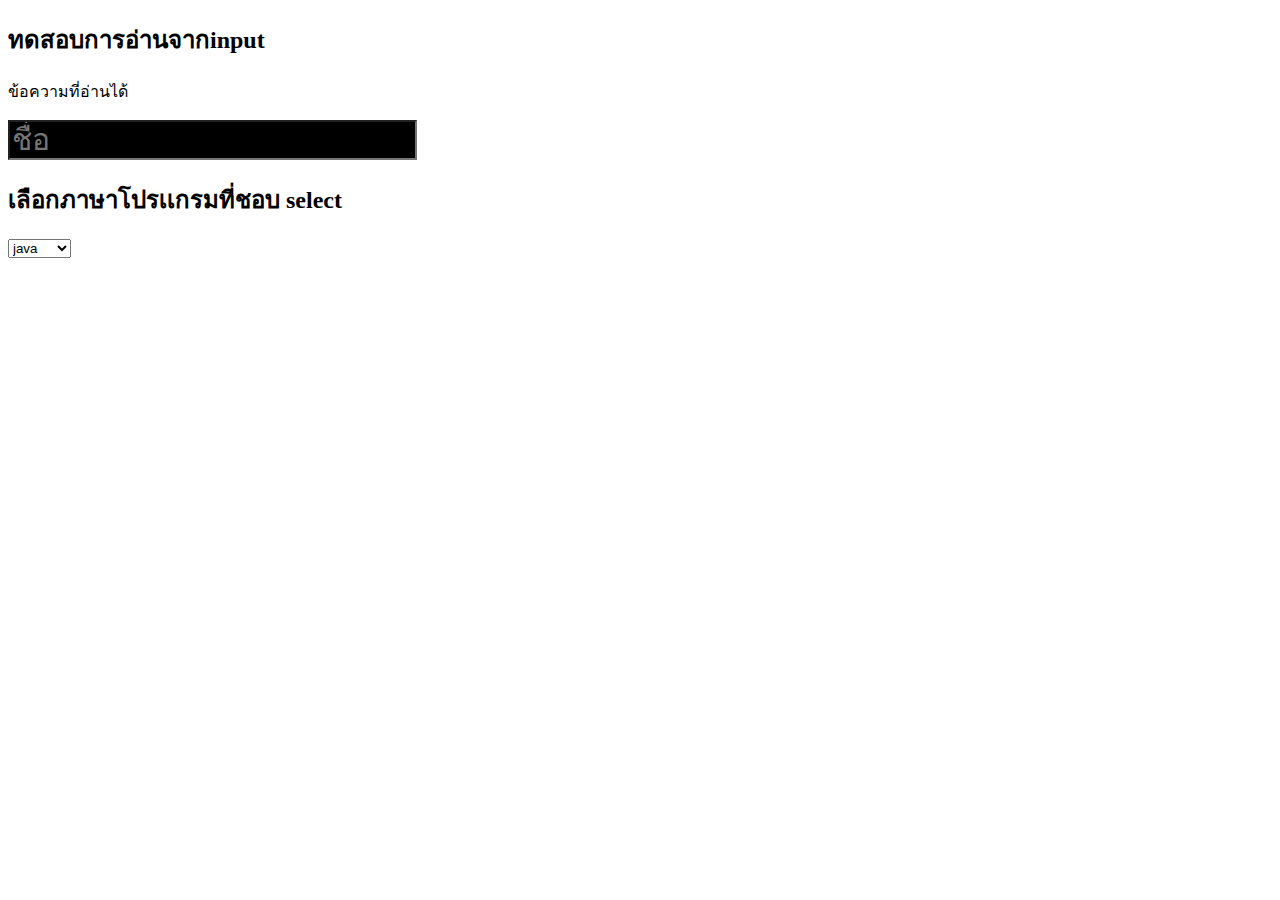
<file: week2/index.html>
<!DOCTYPE html>
<html>
    <head>
        <title>test webevent</title>
        <style>
            input{
                width: 401px;
                font-size: 30px;
                color: rgb(234, 185, 228);
                background-color: black;
            }
        </style>
    </head>

    <body>
    <h2>ทดสอบการอ่านจากinput</h2>
    <p id = "show-msg">ข้อความที่อ่านได้</p>
    <input id= "msg-input"placeholder="ชื่อ" type="text">

    <h2>เลือกภาษาโปรเเกรมที่ชอบ select</h2>

    <select id="select-input">
        <option>java</option>
        <option>python</option>
        <option>Go</option>
    </select>

    <script>
        const msgInputElement= document.getElementById('msg-input')
        msgInputElement.addEventListener("input", function() {
        const msg = this.Value
        const showMsgElement= document.getElementById('show-msg')
        showMsgElement.innerText ='ยินดีต้อนรับ' + msg
        })
        const msgSelectElement= document.getElementById('select-input')
        msgInputElement.addEventListener("input", function() {
        const msg = this.Value
        const showMsgElement= document.getElementById('show-select-msg')
        showMsgElement.innerText ='คุณเลือกภาษา' + msg
        })
    </script>
    </body>
</file>
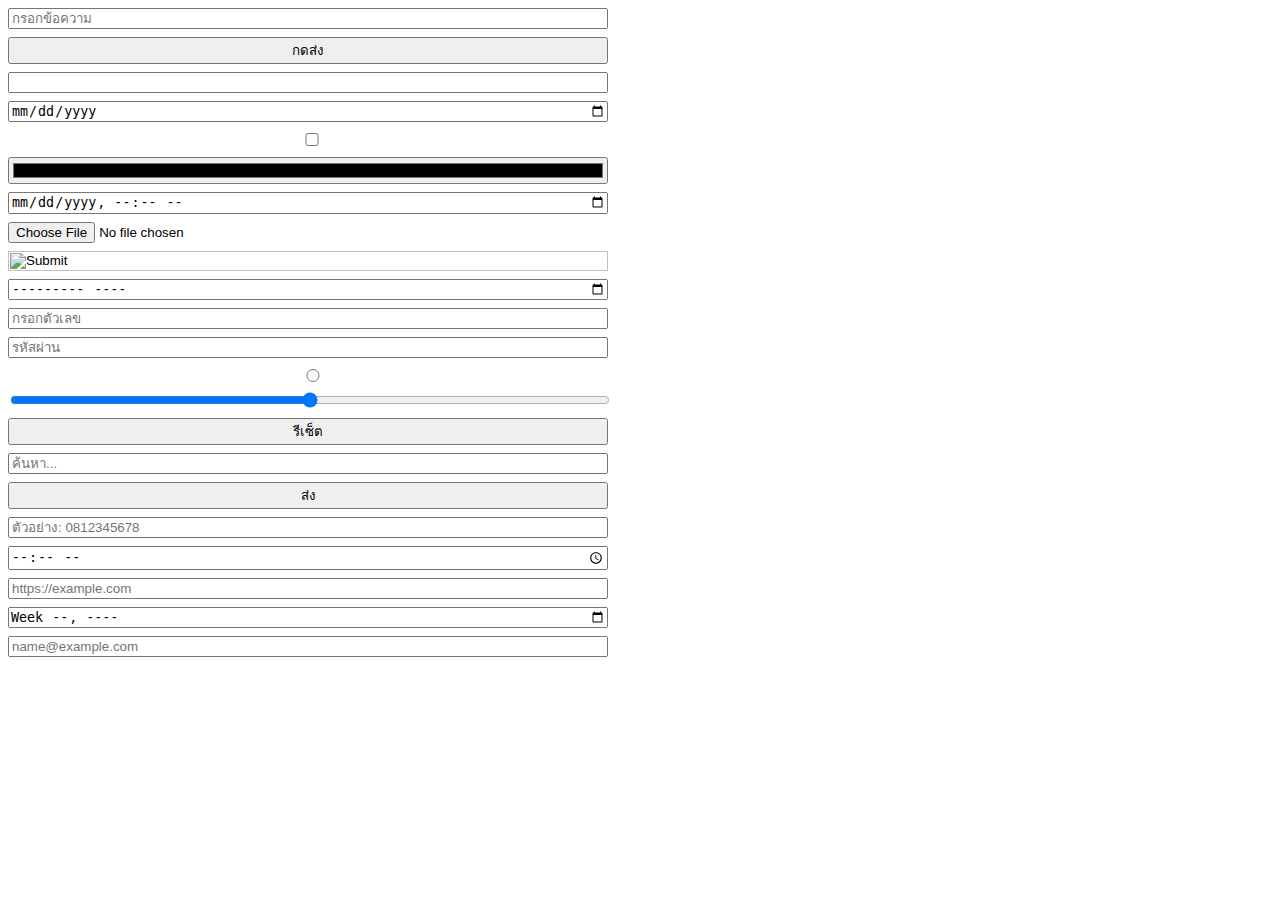
<file: homework/hw2.html>
<html>
<!--การบ้าน-->

<head>
    <title>Homework naja</title>
    <style>
        .inputs { display: flex; flex-direction: column; gap: 8px; max-width: 600px; }
        .inputs input { display: block; width: 100%; box-sizing: border-box; }
    </style>
</head>

<body>
    <div class="inputs">
        <input type="text" placeholder="กรอกข้อความ" />
        <input type="button" value="กดส่ง" />
        <input type="datetime" />
        <input type="date" />
        <input type="checkbox" />
        <input type="color" />
        <input type="datetime-local" />
        <input type="file" />
        <input type="hidden" />
        <input type="image" />
        <input type="month" />
        <input type="number" placeholder="กรอกตัวเลข" />
        <input type="password" placeholder="รหัสผ่าน" />
        <input type="radio" />
        <input type="range" />
        <input type="reset" value="รีเซ็ต" />
        <input type="search" placeholder="ค้นหา..." />
        <input type="submit" value="ส่ง" />
        <input type="tel" placeholder="ตัวอย่าง: 0812345678" />
        <input type="time" />
        <input type="url" placeholder="https://example.com" />
        <input type="week" />
        <input type="email" placeholder="name@example.com" />
    </div>
</body>

</html>
</file>
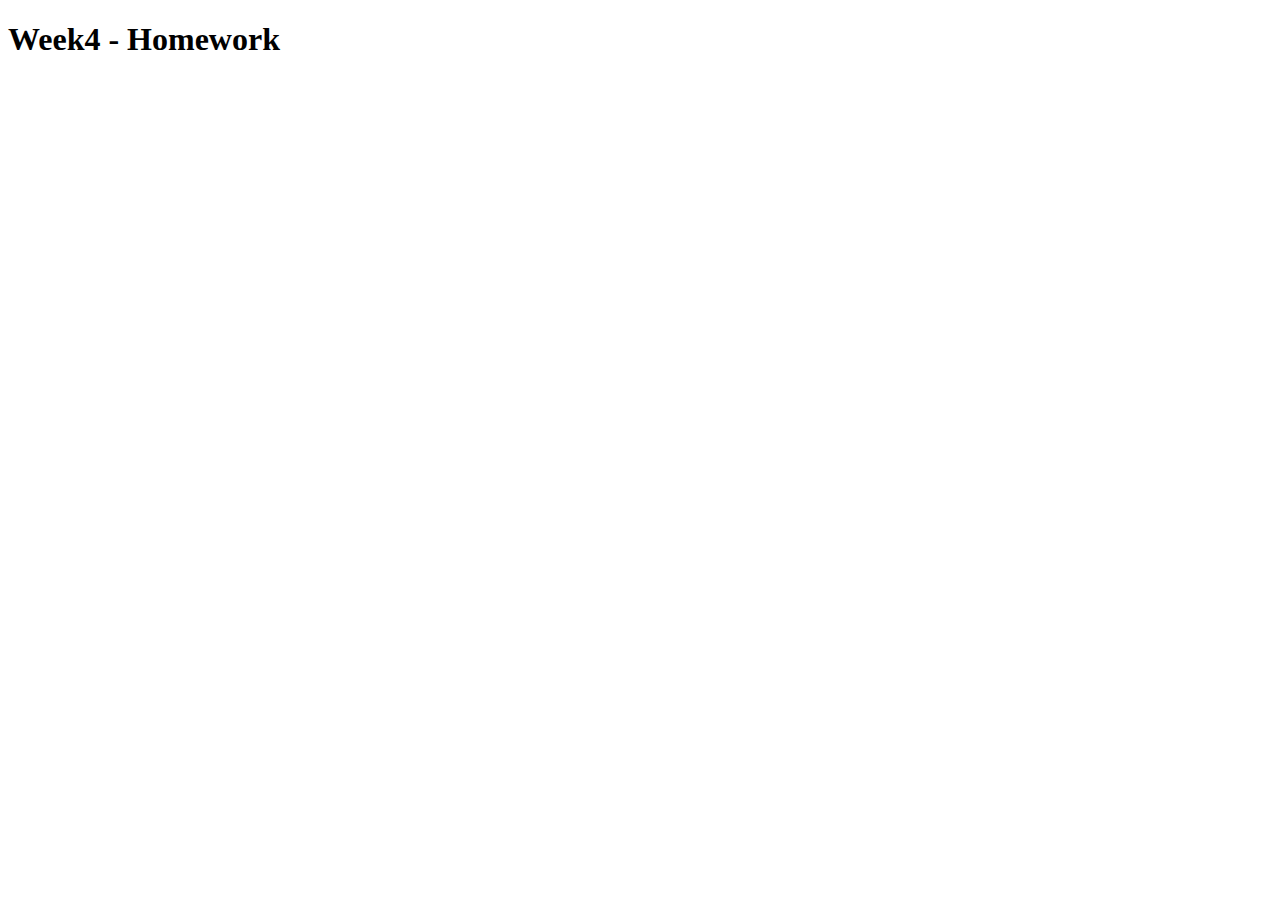
<file: homework/hw4.html>
<!DOCTYPE html>
<html>

<head>
    <meta charset="UTF-8">
    <meta name="viewport" content="witdth=device-width, initial-scale=1.0">
    <title>Week 4 - Homework</title>
</head>

<body>
    <div>
        <div>
            <h1>Week4 - Homework</h1>
            <h1 id="greeting"></h1>
        </div>
    </div>
    
    <script>
        window.alert(screen.height)
        const userName = window.prompt("กรุณาใส่ชื่อ:");
        if (userName) {
            document.getElementById("greeting").innerText = `👋สวัสดีคุณ: ${userName}`
            const userAgent = navigator.userAgent;
            alert(`ข้อมูลผู้ใช้:\nUser Agent: ${userAgent}`)
            if (navigator.onLine) {
                alert("คุณออนไลน์เเล้ว")
            } else if (navigator.offLine) {
                alert("คุณกำลังออฟไลน์ โปรดเเชื่อมต่ออินเตอร์เน็ต")
            }
        }
    </script>
</body>

</html>
</file>
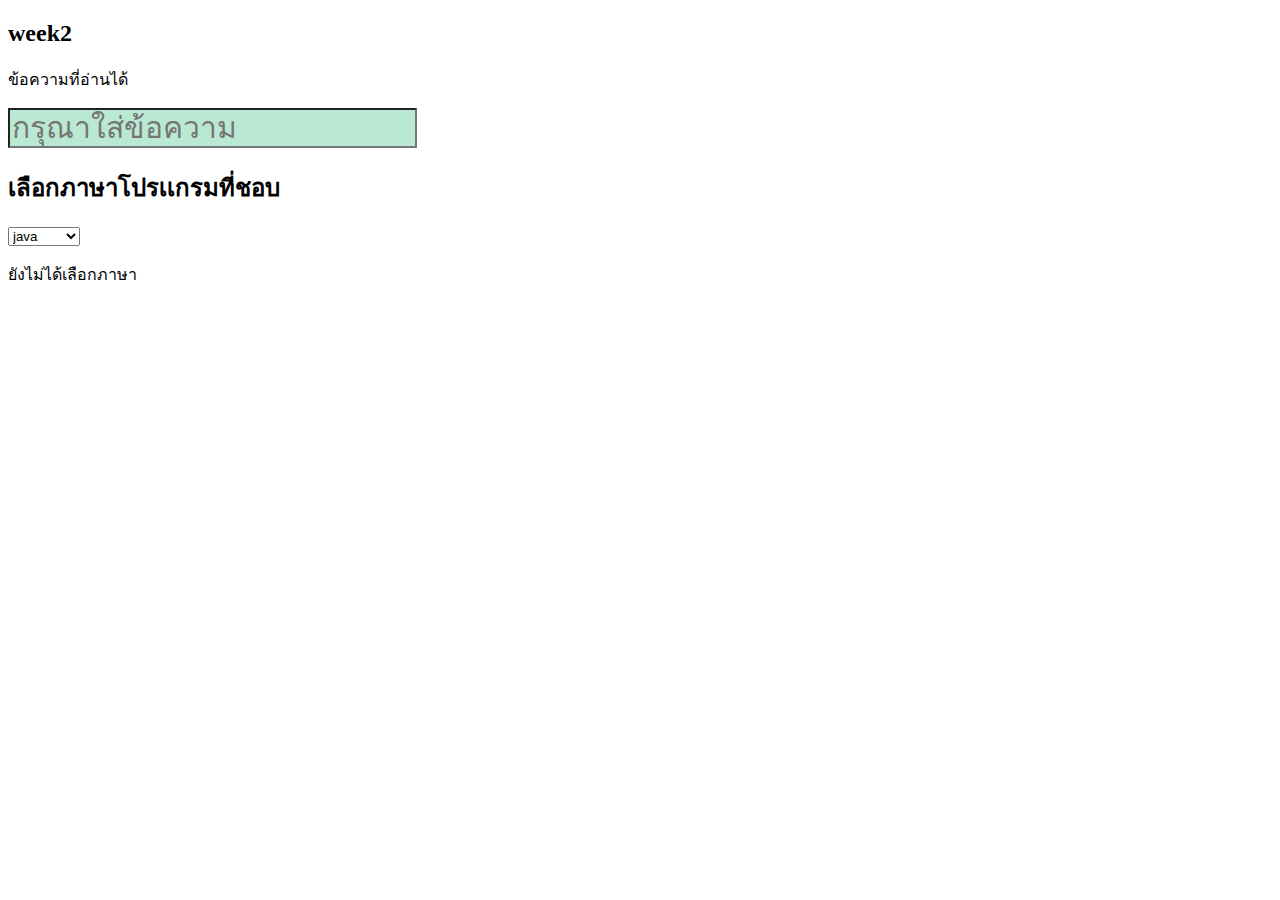
<file: week2/ex5.html>
<!DOCTYPE html>
<html>
    <head>
        <title>test webevent</title>
        <style>
            input{
                width: 401px;
                font-size: 30px;
                color: rgb(165, 218, 222);
                background-color: rgb(186, 233, 211);
            }
        </style>
    </head>

    <body>
        <h2>week2 </h2>
        <p id="show-msg">ข้อความที่อ่านได้</p>
        <input id="msg-input" placeholder="กรุณาใส่ข้อความ" type="text">

        <h2>เลือกภาษาโปรเเกรมที่ชอบ </h2>

        <select id="select-input">
            <option>java</option>
            <option>python</option>
            <option>Go</option>
            <option>tonkaow</option>
        </select>

        <p id="show-select-msg">ยังไม่ได้เลือกภาษา</p>

        <script>
            const msgInputElement = document.getElementById('msg-input');
            msgInputElement.addEventListener("input", function() {
                const msg = this.value; 
                const showMsgElement = document.getElementById('show-msg');
                showMsgElement.innerText = 'ยินดีต้อนรับ ' + msg;
            });

            const msgSelectElement = document.getElementById('select-input');
            msgSelectElement.addEventListener("change", function() {
                const msg = this.value;
                const showMsgElement = document.getElementById('show-select-msg');
                showMsgElement.innerText = 'คุณเลือกภาษา: ' + msg;
            });
        </script>
    </body>
</html>
</file>
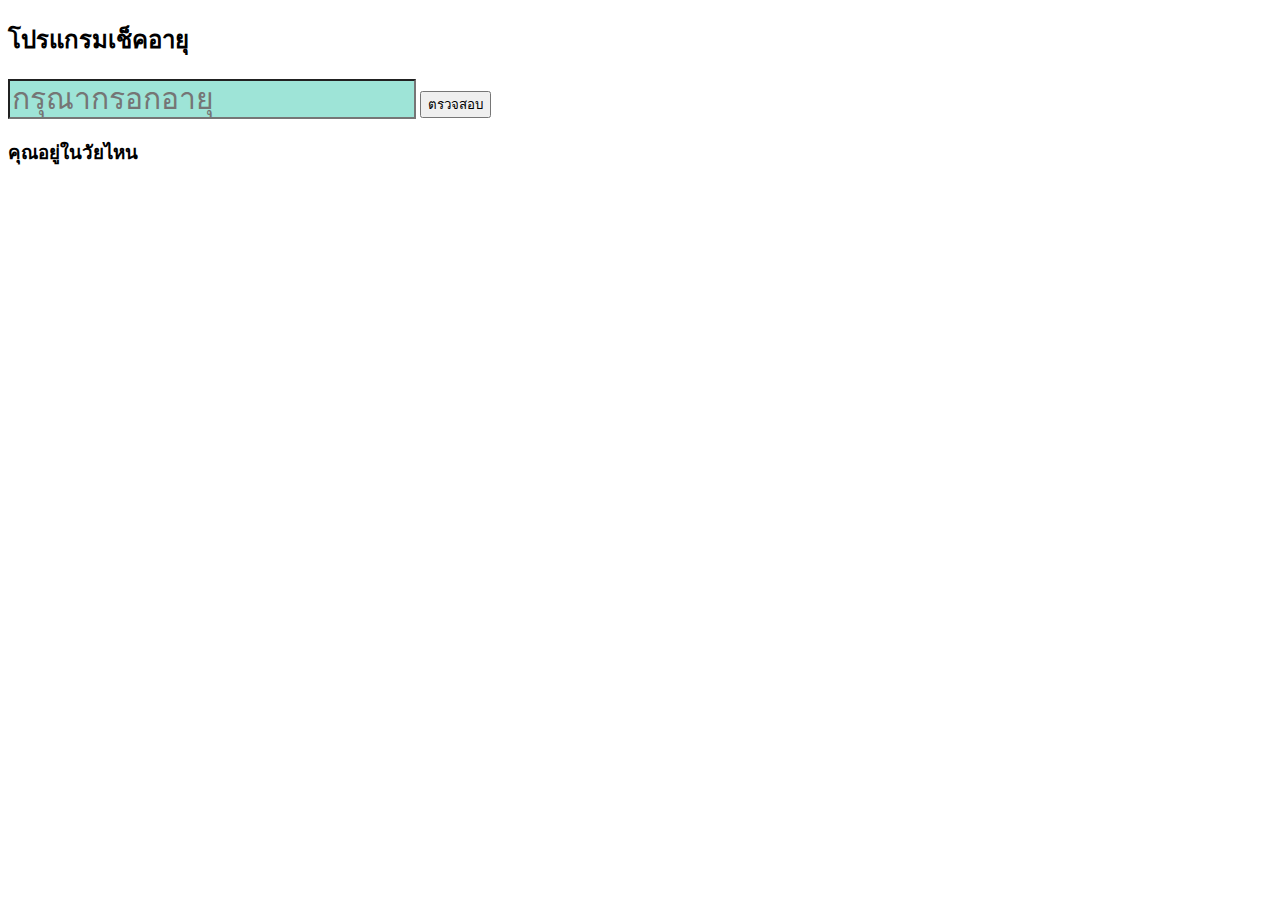
<file: week2/ex6.html>
<!DOCTYPE html>
<html>
    <head>
        <title>โปรแกรมเช็คอายุ</title>
        <style>
             input{
                width: 400px;
                font-size: 30px;
                color: rgb(206, 185, 230);
                background-color: rgb(158, 228, 215);
            }

        </style>
    </head>
    <body>
        <h2>โปรแกรมเช็คอายุ </h2>
        <input id="input-age" placeholder="กรุณากรอกอายุ" type="number">
        <button onclick="checkAge()">ตรวจสอบ</button>
        <h3 id="age-msg">คุณอยู่ในวัยไหน</h3>

        <script>
            function checkAge(){
                const ageinputElement = document.getElementById
                const age = ageinputElement.value

                if (age === ""){
                    alert('ยังไม่ได้ระบุอายุ')
                }

                const convertAgeToNumber = +age
                if (convertAgeToNumber >= 60){
                    ageMsgElement.innerText = 'คุณอยู๋ในช่วงวัย: วัยผู้สูงอายุ'
                }else   if (convertAgeToNumber >= 25){
                    ageMsgElement.innerText = 'คุณอยู๋ในช่วงวัย: วัยทำงาน'
                }else   if (convertAgeToNumber >= 13){
                    ageMsgElement.innerText = 'คุณอยู๋ในช่วงวัย: วัยรุ่น'
                }else{
                     ageMsgElement.innerText = 'คุณอยู๋ในช่วงวัย: วัยเด็ก'
                }
            

             
                
            }
        </script>
    </body>  
</html>
</file>
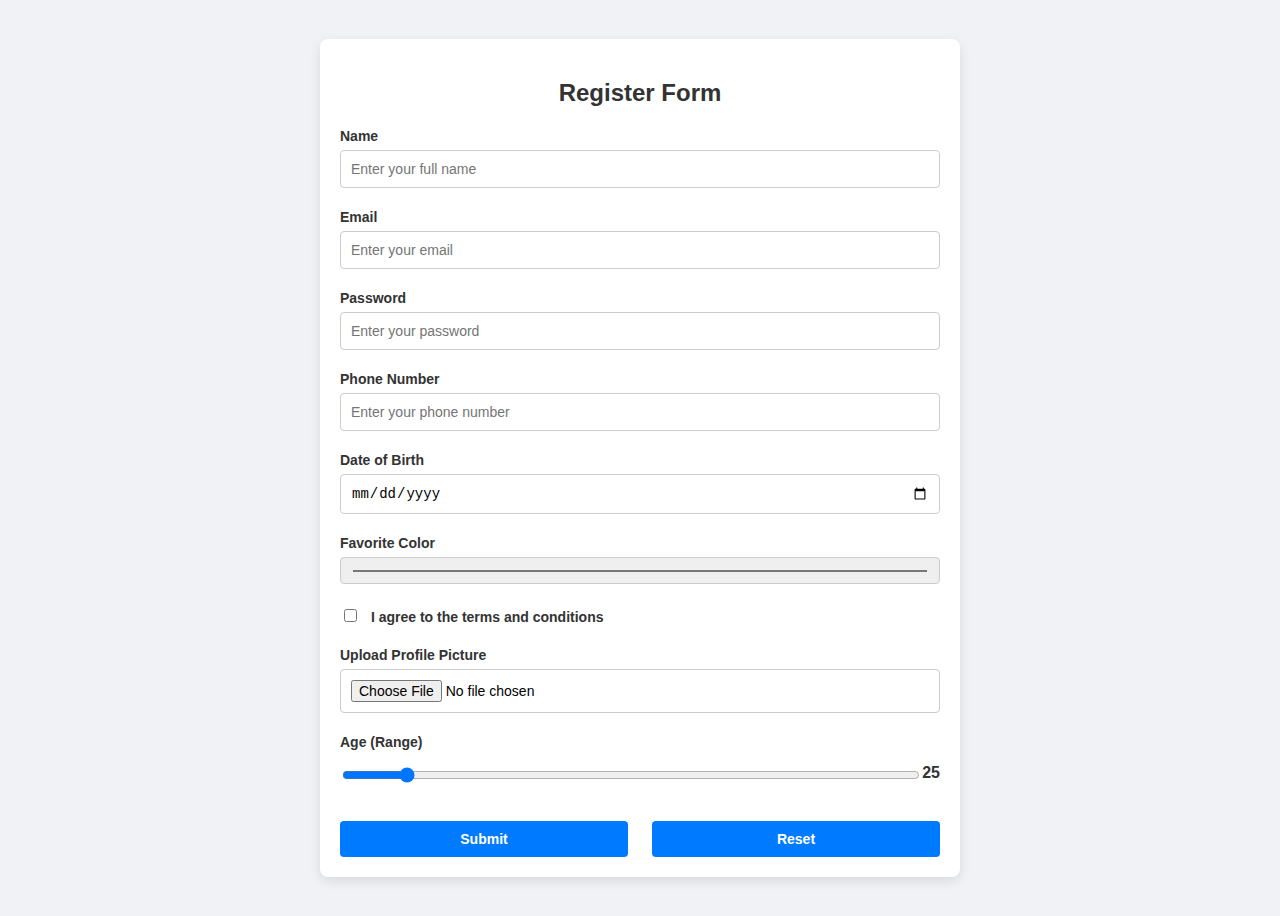
<file: week2/exam.html>
<!DOCTYPE html>
<html lang="en">
<head>
  <meta charset="UTF-8">
  <meta name="viewport" content="width=device-width, initial-scale=1.0">
  <title>Form with Linked Inputs</title>
  <style>
    body {
      font-family: Arial, sans-serif;
      display: flex;
      justify-content: center;
      align-items: center;
      height: 100vh;
      background-color: #f0f2f5;
    }

    .form-container {
      width: 100%;
      max-width: 600px;
      padding: 20px;
      background-color: white;
      border-radius: 8px;
      box-shadow: 0 4px 12px rgba(0, 0, 0, 0.1);
    }

    h2 {
      text-align: center;
      margin-bottom: 20px;
      font-size: 24px;
      color: #333;
    }

    .form-group {
      margin-bottom: 20px;
    }

    label {
      font-weight: bold;
      font-size: 14px;
      color: #333;
    }

    input {
      width: 100%;
      padding: 10px;
      margin-top: 5px;
      border-radius: 4px;
      border: 1px solid #ccc;
      font-size: 14px;
      box-sizing: border-box;
      transition: all 0.3s ease;
    }

    input:focus {
      border-color: #007bff;
      outline: none;
    }

    .button-container {
      display: flex;
      justify-content: space-between;
      gap: 10px;
    }

    input[type="button"],
    input[type="submit"],
    input[type="reset"] {
      background-color: #007bff;
      color: white;
      border: none;
      font-weight: bold;
      cursor: pointer;
      width: 48%;
    }

    input[type="button"]:hover,
    input[type="submit"]:hover,
    input[type="reset"]:hover {
      background-color: #0056b3;
    }

    input[type="checkbox"],
    input[type="radio"] {
      width: auto;
      margin-right: 10px;
    }

    .range-container {
      display: flex;
      justify-content: space-between;
      align-items: center;
    }

    .range-value {
      font-weight: bold;
      color: #333;
    }

    .file-label {
      margin-bottom: 5px;
      font-size: 14px;
    }
  </style>
</head>
<body>

  <div class="form-container">
    <h2>Register Form</h2>
    <form id="myForm">
      <!-- Name Input -->
      <div class="form-group">
        <label for="name">Name</label>
        <input type="text" id="name" placeholder="Enter your full name" required>
      </div>

      <!-- Email Input -->
      <div class="form-group">
        <label for="email">Email</label>
        <input type="email" id="email" placeholder="Enter your email" required>
      </div>

      <!-- Password Input -->
      <div class="form-group">
        <label for="password">Password</label>
        <input type="password" id="password" placeholder="Enter your password" required>
      </div>

      <!-- Phone Number -->
      <div class="form-group">
        <label for="tel">Phone Number</label>
        <input type="tel" id="tel" placeholder="Enter your phone number" required>
      </div>

      <!-- Date of Birth -->
      <div class="form-group">
        <label for="dob">Date of Birth</label>
        <input type="date" id="dob" required>
      </div>

      <!-- Color Picker -->
      <div class="form-group">
        <label for="color">Favorite Color</label>
        <input type="color" id="color" value="#ff0000">
      </div>

      <!-- Checkbox -->
      <div class="form-group">
        <label for="terms">
          <input type="checkbox" id="terms"> I agree to the terms and conditions
        </label>
      </div>

      <!-- File Input -->
      <div class="form-group">
        <label class="file-label" for="file">Upload Profile Picture</label>
        <input type="file" id="file" accept="image/*">
      </div>

      <!-- Range Input -->
      <div class="form-group">
        <label for="age">Age (Range)</label>
        <div class="range-container">
          <input type="range" id="age" min="18" max="100" value="25">
          <span class="range-value" id="rangeValue">25</span>
        </div>
      </div>

      <!-- Submit and Reset -->
      <div class="button-container">
        <input type="submit" value="Submit">
        <input type="reset" value="Reset">
      </div>
    </form>
  </div>

  <script>
    // Update the range value dynamically
    const rangeInput = document.getElementById('age');
    const rangeValue = document.getElementById('rangeValue');
    rangeInput.addEventListener('input', function() {
      rangeValue.textContent = rangeInput.value;
    });

    // Form submission logic
    document.getElementById('myForm').addEventListener('submit', function(e) {
      e.preventDefault();

      const name = document.getElementById('name').value;
      const email = document.getElementById('email').value;
      const password = document.getElementById('password').value;
      const phone = document.getElementById('tel').value;
      const dob = document.getElementById('dob').value;
      const color = document.getElementById('color').value;
      const terms = document.getElementById('terms').checked;
      const file = document.getElementById('file').files[0];
      const age = document.getElementById('age').value;

      // Show alert with form data (you can handle this better in real-world scenarios)
      alert(`Form submitted with the following data:
      Name: ${name}
      Email: ${email}
      Password: ${password}
      Phone: ${phone}
      Date of Birth: ${dob}
      Favorite Color: ${color}
      Age: ${age}
      Terms agreed: ${terms ? 'Yes' : 'No'}
      Profile Picture: ${file ? file.name : 'None'}`);
    });
  </script>
</body>
</html>
</file>
